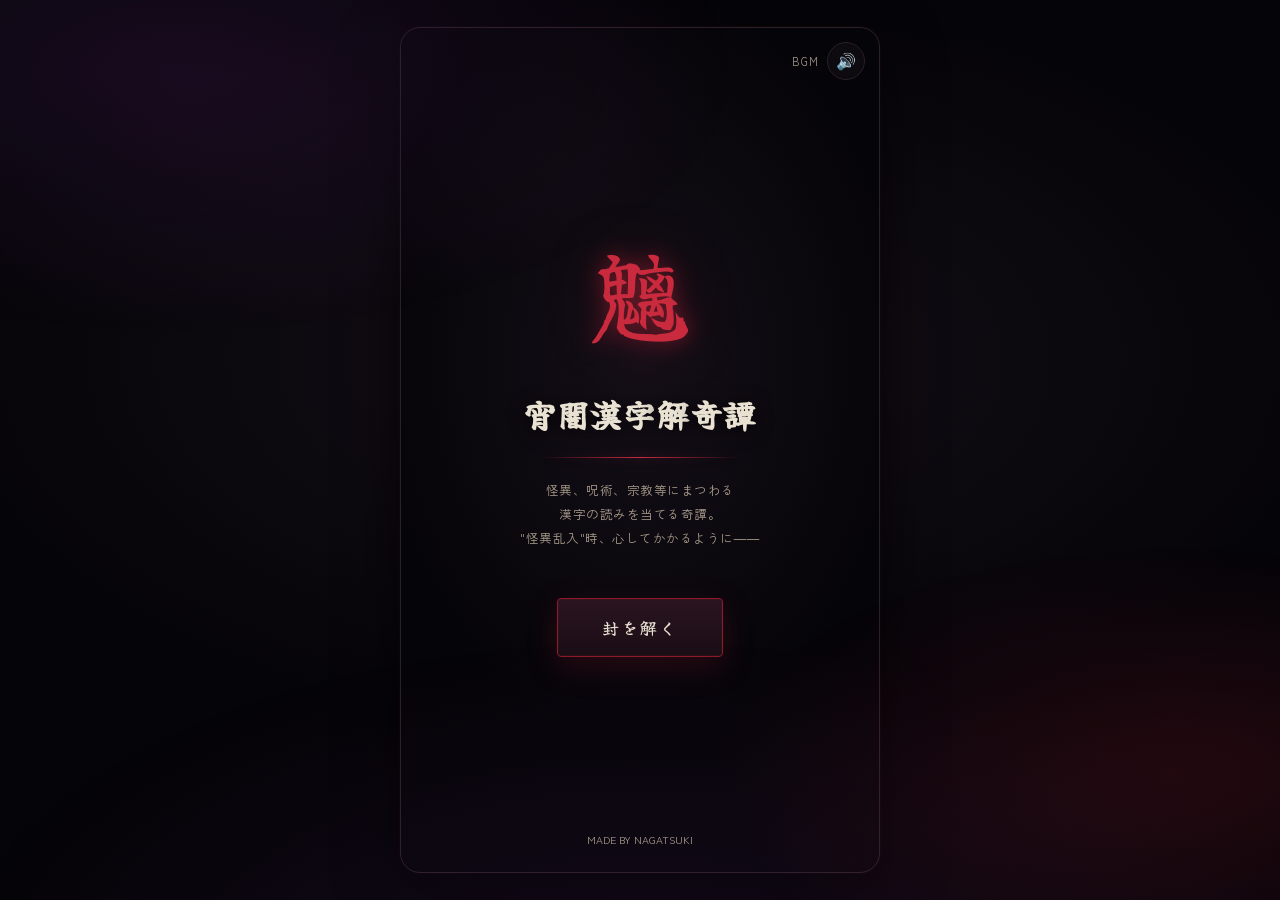
<file: index.html>
<!DOCTYPE html>
<html lang="ja">
<head>
<meta charset="UTF-8">
<meta name="viewport" content="width=device-width, initial-scale=1.0, maximum-scale=1.0, user-scalable=no">
<title>宵闇漢字解奇譚</title>
<link rel="preconnect" href="https://fonts.googleapis.com">
<link rel="preconnect" href="https://fonts.gstatic.com" crossorigin>
<link href="https://fonts.googleapis.com/css2?family=Yuji+Syuku&family=Zen+Kaku+Gothic+New:wght@400;500;700;900&display=swap" rel="stylesheet">
<!-- 怪異演出「呪」専用の筆文字フォント。使う文字（呪貴方ノ身体オ終イ）の分だけを読み込む -->
<link href="https://fonts.googleapis.com/css2?family=Yuji+Boku&text=%E5%91%AA%E8%B2%B4%E6%96%B9%E3%83%8E%E8%BA%AB%E4%BD%93%E3%82%AA%E7%B5%82%E3%82%A4&display=swap" rel="stylesheet">
<!-- スタイルは画面ごとに分けている。kaii.css は他の見た目を上書きするため最後に読み込む -->
<link rel="stylesheet" href="css/base.css">
<link rel="stylesheet" href="css/title.css">
<link rel="stylesheet" href="css/mode.css">
<link rel="stylesheet" href="css/quiz.css">
<link rel="stylesheet" href="css/result.css">
<link rel="stylesheet" href="css/overlays.css">
<link rel="stylesheet" href="css/kaii.css">
</head>
<body>
<!--
  このページは土台だけで、各画面のHTMLは html/ フォルダに分けている。
  data-include の位置に、js/boot.js がページを開いた時に部品を読み込んで差し込む。
  （部品の読み込みに fetch を使うため、ローカルで確認する時もローカルサーバーで開くこと）
-->
<div id="app">
  <div class="fog-layer"></div>
  <div class="embers" id="embers"></div>
  <div class="sound-control">
    <span class="bgm-label">BGM</span>
    <button class="icon-btn global-sound-btn" id="btn-mute" title="音声のON/OFF">🔊</button>
  </div>

  <main>
    <div data-include="html/screens/title.html"></div>
    <div data-include="html/screens/error.html"></div>
    <div data-include="html/screens/mode.html"></div>
    <div data-include="html/screens/quiz.html"></div>
    <div data-include="html/screens/result.html"></div>
  </main>

  <footer class="credit">MADE BY NAGATSUKI</footer>

  <div data-include="html/overlays/feedback.html"></div>
  <div data-include="html/overlays/confirm.html"></div>
  <div data-include="html/overlays/info.html"></div>
  <div data-include="html/kaii.html"></div>
</div>

<script src="js/boot.js"></script>
</body>
</html>
</file>
<file: css/base.css>
/* ============================================================
     共通スタイル：色の変数、背景（霧・熾火）、画面の枠組み、共通ボタン、フッター、PC表示
     ============================================================ */
  :root{
    --bg-void:#08070a;
    --bg-panel:#120e14;
    --bg-panel-2:#1a1420;
    --blood:#8b1a2b;
    --blood-bright:#c92a3d;
    --ash-purple:#3d1a4a;
    --ash-purple-2:#5c2a6e;
    --bone:#e9e2d3;
    --bone-dim:#a89a8a;
    --sick-green:#4a7c59;
    --sick-green-bright:#6fbf7f;
    --line:#2a2028;
    --shadow-deep: 0 20px 60px rgba(0,0,0,0.7);
  }

  *{box-sizing:border-box;-webkit-tap-highlight-color:transparent;}

  html,body{
    margin:0;padding:0;height:100%;
    background:var(--bg-void);
    color:var(--bone);
    font-family:'Zen Kaku Gothic New',sans-serif;
    overscroll-behavior:none;
  }

  #app{
    position:relative;
    min-height:100vh;
    min-height:100dvh;
    display:flex;
    flex-direction:column;
    overflow:hidden;
  }

  /* ---------- 背景演出：漂う霧・熾火 ---------- */
  .fog-layer{
    position:fixed;inset:-10% -10%;
    pointer-events:none;
    z-index:0;
    background:
      radial-gradient(ellipse 60% 40% at 20% 15%, rgba(61,26,74,0.35), transparent 60%),
      radial-gradient(ellipse 50% 35% at 85% 80%, rgba(139,26,43,0.22), transparent 60%),
      radial-gradient(ellipse 70% 50% at 50% 100%, rgba(92,42,110,0.18), transparent 65%);
    animation: driftFog 22s ease-in-out infinite alternate;
  }
  @keyframes driftFog{
    0%{ transform: translate(0,0) scale(1); }
    100%{ transform: translate(-2%,3%) scale(1.05); }
  }
  .embers{
    position:fixed;inset:0;pointer-events:none;z-index:0;overflow:hidden;
  }
  .ember{
    position:absolute;bottom:-10px;
    width:3px;height:3px;border-radius:50%;
    background:var(--blood-bright);
    box-shadow:0 0 6px 1px rgba(201,42,61,0.8);
    opacity:0;
    animation-name:emberRise;
    animation-timing-function:linear;
    animation-iteration-count:infinite;
  }
  @keyframes emberRise{
    0%{ transform:translateY(0) translateX(0); opacity:0; }
    8%{ opacity:0.9; }
    90%{ opacity:0.3; }
    100%{ transform:translateY(-110vh) translateX(20px); opacity:0; }
  }

  @media (prefers-reduced-motion: reduce){
    .fog-layer, .ember{ animation:none !important; }
  }

  main{
    position:relative;z-index:1;
    flex:1;
    display:flex;
    flex-direction:column;
    max-width:560px;
    width:100%;
    margin:0 auto;
    padding:20px 18px calc(24px + env(safe-area-inset-bottom));
  }

  .screen{ display:none; flex-direction:column; flex:1; animation:fadeIn .5s ease; }
  .screen.active{ display:flex; }
  @keyframes fadeIn{ from{opacity:0; margin-top:6px;} to{opacity:1; margin-top:0;} }

  /* ---------- 共通アイコンボタン（音声・ホーム等） ---------- */
  .icon-btn{
    background:none;border:1px solid var(--line);color:var(--bone-dim);
    width:38px;height:38px;border-radius:100px;font-size:16px;cursor:pointer;flex-shrink:0;
    display:flex;align-items:center;justify-content:center;
    transition:border-color .15s ease, color .15s ease, transform .1s ease;
  }
  .icon-btn:active{ transform:scale(0.92); }

  .sound-control{
    position:absolute;
    top:calc(14px + env(safe-area-inset-top));
    right:14px;
    z-index:15;
    display:flex;
    align-items:center;
    gap:8px;
  }
  .bgm-label{
    font-size:11px;
    letter-spacing:.08em;
    color:var(--bone-dim);
  }
  .global-sound-btn{
    background:rgba(18,14,20,0.7);
    backdrop-filter:blur(4px);
  }

  /* ---------- 共通ボタン ---------- */
  .btn-start{
    font-family:'Yuji Syuku',serif;
    font-size:17px;
    letter-spacing:.12em;
    padding:16px 44px;
    min-height:56px;
    background:linear-gradient(180deg, #2a1420, #1a0d14);
    border:1px solid var(--blood);
    color:var(--bone);
    border-radius:4px;
    box-shadow:0 0 0 1px rgba(139,26,43,0.15) inset, 0 10px 30px rgba(139,26,43,0.25);
    cursor:pointer;
    transition:transform .12s ease, box-shadow .2s ease;
  }
  .btn-start:active{ transform:scale(0.96); }

  .btn-secondary{
    min-height:50px;
    background:var(--bg-panel);
    border:1px solid var(--line);
    color:var(--bone-dim);
    border-radius:6px; font-size:14px; cursor:pointer;
  }

  /* 「タイトルへ戻る」リンク */
  .link-back{
    margin-top:18px; text-align:center;
    font-size:13px; color:var(--bone-dim);
    background:none;border:none;cursor:pointer;padding:10px;
    text-decoration:underline;text-underline-offset:3px;
  }
  .link-back-corner{
    position:absolute;
    top:0; left:0;
    margin-top:0;
    text-align:left;
    z-index:5;
  }

  /* ---------- フッター ---------- */
  footer.credit{
    position:relative;z-index:1;
    text-align:center; font-size:10.5px; color:var(--bone-dim);
    padding:0px 0 25px;
  }

  /* ---------- PC(デスクトップ)：ウィンドウ中央にアプリを配置 ---------- */
  @media (min-width:720px){
    html,body{
      display:flex;
      align-items:center;
      justify-content:center;
      background:radial-gradient(ellipse 80% 60% at 50% 40%, #150f18, #050408 70%);
    }
    #app{
      width:480px;
      max-width:480px;
      height:min(880px, 94vh);
      min-height:auto;
      border-radius:20px;
      border:1px solid var(--line);
      box-shadow:var(--shadow-deep), 0 0 0 1px rgba(139,26,43,0.08);
      overflow-y:auto;
      overflow-x:hidden;
    }
  }
</file>
<file: css/title.css>
/* ============================================================
     タイトル画面（#screen-title）・読込エラー画面（#screen-error）
     ============================================================ */
  #screen-title, #screen-error{ justify-content:center; align-items:center; text-align:center; gap:28px; }
  .glyph-guard{
    font-family:'Yuji Syuku',serif;
    font-size:100px;
    color:var(--blood-bright);
    text-shadow:0 0 22px rgba(201,42,61,0.55), 0 0 60px rgba(139,26,43,0.3);
    line-height:1;
  }
  .title-block h1{
    font-family:'Yuji Syuku',serif;
    font-size:clamp(30px,8vw,32px);
    margin:0 0 10px;
    letter-spacing:.04em;
    color:var(--bone);
    text-shadow:0 2px 18px rgba(0,0,0,0.8);
  }
  .title-block p.sub{
    margin:0;
    font-size:14px;
    color:var(--bone-dim);
    letter-spacing:.08em;
  }
  /* アプリの概要文（3行） */
  .title-block p.title-overview{
    max-width:25em; margin:0 auto;
    font-size:12.5px; line-height:1.9; letter-spacing:.04em;
  }
  /* タイトルの「解」が一瞬だけ入れ替わる時の「怪」（血のような赤） */
  .title-flicker.is-kai{
    color:var(--blood-bright);
    text-shadow:0 0 12px rgba(201,42,61,.85);
  }

  /* タイトル画面の「魑」：ろうそくの炎のように不規則に揺らめく。
     周期の違う2つの揺れ（明るさ6.5秒・光のにじみ4.1秒）を重ね、同じ動きの繰り返しに見えないようにする。
     光への配慮として、完全には消えず、明るさの変化はゆるやかにしている */
  .glyph-candle{
    animation:candleFlicker 6.5s linear infinite, candleGlow 4.1s ease-in-out infinite;
  }
  @keyframes candleFlicker{
    0%{ opacity:1; }
    8%{ opacity:.86; }
    11%{ opacity:.97; }
    23%{ opacity:.9; }
    27%{ opacity:1; }
    41%{ opacity:.82; }
    44%{ opacity:.95; }
    58%{ opacity:.88; }
    61%{ opacity:.62; } /* ふっと暗くなる瞬間 */
    64%{ opacity:.93; }
    79%{ opacity:1; }
    86%{ opacity:.84; }
    90%{ opacity:.97; }
    100%{ opacity:1; }
  }
  @keyframes candleGlow{
    0%,100%{ text-shadow:0 0 22px rgba(201,42,61,.55), 0 0 60px rgba(139,26,43,.3); }
    30%{ text-shadow:0 0 16px rgba(201,42,61,.4), 0 0 44px rgba(139,26,43,.2); }
    55%{ text-shadow:0 0 28px rgba(230,60,70,.7), 0 0 80px rgba(160,30,45,.4); }
    80%{ text-shadow:0 0 19px rgba(201,42,61,.5), 0 0 52px rgba(139,26,43,.28); }
  }
  @media (prefers-reduced-motion: reduce){
    .glyph-candle{ animation:none; }
  }

  /* タイトル下の線：タイトルとほぼ同じ幅まで伸ばし、真ん中を明るい赤＋弱い光のにじみで目立たせる。
     両端は透明に消えていく */
  .seal-divider{
    width:200px;height:1px;
    background:linear-gradient(90deg, transparent, var(--blood-bright), transparent);
    filter:drop-shadow(0 0 4px rgba(201,42,61,.6)); /* 色のある部分だけが光る（両端の透明な部分は光らない） */
    margin:4px auto;
  }

  #screen-title .btn-start{ margin-top:20px; }
  /* タイトル画面の配置：ボタンを1個分（56px）下げ、タイトルと概要文の周りの余白を広げる。
     全体は上下中央にそろう作りのため、広げた余白の合計（56+20+20＝96px）と同じだけ上側にも余白を足し、「魑」の位置を変えない */
  #screen-title{ padding-top:96px; }
  #screen-title .title-block{ margin-top:20px; }      /* 「魑」とタイトルの間 +20px */
  #screen-title .seal-divider{ margin:20px auto; }     /* タイトルと概要文の間 +10px×2 */
  #screen-title .btn-start{ margin-top:20px; }         /* ボタン1個分（56px）下げる */
  .title-hint{ font-size:12px; color:var(--bone-dim); opacity:.7; }
</file>
<file: css/mode.css>
/* ============================================================
     モード選択画面（出題設定・#screen-mode）
     ============================================================ */
  #screen-mode{
    justify-content:flex-start; gap:18px; overflow-y:auto; -webkit-overflow-scrolling:touch;
    font-family:'Yuji Syuku',serif;
  }
  #screen-mode .link-back{ font-family:'Zen Kaku Gothic New',sans-serif; }
  #screen-mode .mode-heading{ margin-top:32px; }
  .mode-heading{
    text-align:center; margin-bottom:2px;
  }
  .mode-heading h2{
    font-family:'Yuji Syuku',serif;
    font-size:22px; margin:0 0 6px; color:var(--bone);
  }
  .mode-heading p{ margin:0; font-size:13px; color:var(--bone-dim); }
  .link-info{
    display:inline-block;
    font-size:12px; color:var(--bone-dim);
    background:none; border:none; cursor:pointer; padding:4px 8px;
    text-decoration:underline; text-underline-offset:3px;
  }

  .option-group-label{
    font-size:14px; letter-spacing:.1em; color:#d8d0c0; margin-bottom:8px;
  }
  .option-row{ display:grid; grid-template-columns:repeat(auto-fit, minmax(64px, 1fr)); gap:8px; }
  .option-pill-wrap{ position:relative; min-width:64px; }
  .option-pill-wrap .option-pill{ width:100%; }
  /* 吹き出し：絶対配置でボタンの下に重ねるため、表示/非表示でレイアウトが動かない */
  .option-pill-caption{
    display:none;
    position:absolute;
    left:50%; top:calc(100% + 9px);
    transform:translateX(-50%);
    white-space:nowrap;
    background:var(--bg-panel-2);
    border:1px solid var(--ash-purple-2);
    border-radius:6px;
    padding:5px 9px;
    font-family:'Zen Kaku Gothic New',sans-serif;
    font-size:11px; letter-spacing:.02em; color:var(--bone);
    box-shadow:0 6px 16px rgba(0,0,0,0.45);
    z-index:6;
  }
  .option-pill-caption::after{
    content:"";
    position:absolute;
    bottom:100%; left:50%;
    transform:translateX(-50%);
    border:5px solid transparent;
    border-bottom-color:var(--ash-purple-2);
  }
  .option-pill.selected ~ .option-pill-caption{ display:block; }
  .option-pill{
    flex:1; min-width:64px;
    min-height:46px;
    padding:10px 8px;
    background:var(--bg-panel);
    border:1px solid var(--line);
    border-radius:6px;
    color:var(--bone-dim);
    font-size:14px;
    white-space:nowrap;
    cursor:pointer;
    display:flex; align-items:center; justify-content:center; gap:6px;
    transition:border-color .15s ease, color .15s ease, background .15s ease, transform .1s ease;
  }
  .option-pill:active{ transform:scale(0.96); }
  .option-pill.selected{
    border-color:var(--ash-purple-2);
    color:var(--bone);
    background:rgba(92,42,110,0.22);
    box-shadow:0 0 0 1px rgba(92,42,110,0.18) inset;
  }
  .option-pill .m-tag{ font-size:9.5px; padding:1px 6px; }
  .option-pill:disabled{
    opacity:.35; cursor:not-allowed;
  }
  .option-pill:disabled.selected{
    border-color:var(--line); background:var(--bg-panel); color:var(--bone-dim);
  }
  .option-pill-glow{
    animation:pillGlowPulsePurple 2.6s ease-in-out infinite;
  }
  .option-pill-glow.selected{
    animation:pillGlowPulseRed 1.8s ease-in-out infinite;
    border-color:var(--blood-bright);
  }
  @keyframes pillGlowPulsePurple{
    0%, 100% { background-color:var(--bg-panel); box-shadow:inset 0 0 6px 0 rgba(92,42,110,0.2); }
    50% { background-color:rgba(92,42,110,0.4); box-shadow:inset 0 0 16px 2px rgba(150,60,190,0.6); }
  }
  @keyframes pillGlowPulseRed{
    0%, 100% { background-color:rgba(139,26,43,0.28); box-shadow:inset 0 0 8px 0 rgba(201,42,61,0.35); }
    50% { background-color:rgba(201,42,61,0.6); box-shadow:inset 0 0 18px 3px rgba(201,42,61,0.8); }
  }
  @media (prefers-reduced-motion: reduce){
    .option-pill-glow{ animation:none; background-color:rgba(92,42,110,0.3); box-shadow:inset 0 0 8px 0 rgba(92,42,110,0.4); }
    .option-pill-glow.selected{ animation:none; background-color:rgba(201,42,61,0.45); box-shadow:inset 0 0 8px 0 rgba(201,42,61,0.5); border-color:var(--blood-bright); }
  }


  .format-cards{ display:flex; flex-direction:row; gap:10px; }
  .mode-card{
    flex:1;
    display:flex; align-items:center; justify-content:center;
    text-align:center;
    padding:10px 8px;
    min-height:46px;
    background:var(--bg-panel);
    border:1px solid var(--line);
    border-left:3px solid var(--line);
    border-radius:6px;
    color:var(--bone-dim);
    cursor:pointer;
    transition:border-color .15s ease, transform .12s ease, background .15s ease, color .15s ease;
  }
  .mode-card:active{ transform:scale(0.98); background:var(--bg-panel-2); }
  .mode-card.selected{
    border-left-color:var(--ash-purple-2); border-color:var(--ash-purple-2);
    background:rgba(92,42,110,0.22); color:var(--bone);
  }
  .mode-card .m-title{ font-size:14px; display:flex; align-items:center; gap:8px; }
  .mode-card .m-desc{ font-size:12.5px; color:var(--bone-dim); line-height:1.5; }

  #screen-mode .btn-start{ margin-top:28px; width:60%; align-self:center; }
</file>
<file: css/quiz.css>
/* ============================================================
     クイズ画面（#screen-quiz）
     ※怪異演出中の見た目の変化は kaii.css
     ============================================================ */
  #screen-quiz{ justify-content:center; gap:18px; }
  #screen-quiz .link-back{ margin-top:0; }
  .quiz-topbar{
    display:flex; align-items:center; justify-content:center;
  }
  .progress-wrap{ width:100%; }
  .progress-label{ font-size:12px; color:var(--bone-dim); margin-bottom:6px; letter-spacing:.05em; text-align:center; }
  .progress-track{
    height:5px; border-radius:3px; background:var(--line); overflow:hidden;
  }
  .progress-fill{
    height:100%; background:linear-gradient(90deg, var(--ash-purple-2), var(--blood-bright));
    transition:width .4s ease;
  }

  .kanji-stage{
    position:relative;
    margin-top:6px;
    padding:38px 16px 32px;
    border-radius:8px;
    background:
      radial-gradient(ellipse 90% 70% at 50% 30%, rgba(139,26,43,0.10), transparent 70%),
      linear-gradient(180deg, var(--bg-panel), var(--bg-panel-2));
    border:1px solid var(--line);
    text-align:center;
    overflow:hidden;
  }
  .kanji-stage::before{
    content:"";
    position:absolute; inset:0;
    border:1px solid transparent;
    box-shadow:0 0 0 1px rgba(139,26,43,0.12) inset;
    pointer-events:none;
  }
  .kanji-main{
    font-family:'Yuji Syuku',serif;
    font-size:clamp(52px, 17vw, 84px);
    color:var(--bone);
    text-shadow:0 0 30px rgba(139,26,43,0.35);
    line-height:1.1;
    word-break:keep-all;
  }
  .kanji-index{
    margin-top:10px; font-size:11.5px; color:var(--bone-dim); letter-spacing:.1em;
  }

  .answer-zone{ display:flex; flex-direction:column; gap:10px; }

  .choice-grid{
    display:grid; grid-template-columns:1fr 1fr; gap:10px;
  }
  .choice-btn{
    min-height:56px;
    padding:12px 10px;
    font-size:16px;
    font-weight:500;
    background:var(--bg-panel);
    border:1px solid var(--line);
    color:var(--bone);
    border-radius:6px;
    cursor:pointer;
    transition:transform .1s ease, border-color .15s ease, background .15s ease;
    line-height:1.3;
  }
  .choice-btn:active{ transform:scale(0.97); }
  .choice-btn.is-correct{ border-color:var(--sick-green-bright); background:rgba(74,124,89,0.18); }
  .choice-btn.is-wrong{ border-color:var(--blood-bright); background:rgba(139,26,43,0.22); }
  .choice-btn:disabled{ cursor:default; opacity:.85; }

  .free-input-row{ display:flex; gap:8px; }
  .free-input{
    flex:1; min-height:52px;
    background:var(--bg-panel);
    border:1px solid var(--line);
    border-radius:6px;
    color:var(--bone);
    font-size:18px;
    padding:0 14px;
    font-family:'Zen Kaku Gothic New',sans-serif;
  }
  .free-input:focus{ outline:none; border-color:var(--ash-purple-2); }
  .btn-submit{
    min-width:84px; min-height:52px;
    background:linear-gradient(180deg,#2a1420,#1a0d14);
    border:1px solid var(--blood);
    color:var(--bone);
    border-radius:6px;
    font-size:15px;
    cursor:pointer;
  }
  .btn-submit:disabled{ opacity:.4; }
  .input-hint{ font-size:11.5px; color:var(--bone-dim); padding-left:2px; }

  @media (min-width:600px){
    .kanji-main{ font-size:88px; }
  }
</file>
<file: css/result.css>
/* ============================================================
     結果画面（#screen-result）
     ============================================================ */
  #screen-result{ align-items:center; text-align:center; }
  .result-main{
    flex:1;
    width:100%;
    display:flex;
    flex-direction:column;
    align-items:center;
    justify-content:center;
    gap:18px;
  }
  .result-row{
    display:flex;
    align-items:baseline;
    gap:10px;
    width:100%;
    max-width:320px;
    margin:0 auto;
  }
  .result-label{
    font-family:'Zen Kaku Gothic New',sans-serif;
    width:5.5em;
    text-align:right;
    font-size:13px;
    color:var(--bone-dim);
    letter-spacing:.05em;
    font-weight:400;
    flex-shrink:0;
  }
  .result-label::after{ content:"："; }
  .result-value{
    font-family:'Yuji Syuku',serif;
    font-size:26px;
    color:var(--bone);
    text-shadow:0 0 20px rgba(139,26,43,0.35);
    text-align:left;
  }
  .result-glyph-block{
    display:flex;
    flex-direction:column;
    align-items:center;
    gap:8px;
    width:100%;
    margin-top:6px;
  }
  .result-glyph-big{
    font-family:'Yuji Syuku',serif;
    font-size:clamp(64px, 24vw, 120px);
    line-height:1;
    color:var(--blood-bright);
    text-shadow:0 0 30px rgba(201,42,61,0.6), 0 0 90px rgba(139,26,43,0.35);
  }
  /* 階級ごとの見た目差別化 */
  .result-glyph-block[data-rank="seal"] .result-glyph-big{
    color:#f0d98c;
    text-shadow:0 0 34px rgba(240,217,140,0.7), 0 0 100px rgba(240,217,140,0.4);
  }
  .result-glyph-block[data-rank="oni"] .result-glyph-big{
    color:var(--blood-bright);
    text-shadow:0 0 30px rgba(201,42,61,0.6), 0 0 90px rgba(139,26,43,0.35);
  }
  .result-glyph-block[data-rank="rei"] .result-glyph-big{
    color:#b98fd1;
    text-shadow:0 0 26px rgba(150,90,190,0.5), 0 0 76px rgba(92,42,110,0.32);
  }
  .result-glyph-block[data-rank="noroi"] .result-glyph-big{
    color:var(--sick-green-bright);
    text-shadow:0 0 22px rgba(111,191,127,0.45), 0 0 64px rgba(74,124,89,0.3);
  }
  .result-actions{ display:flex; flex-direction:column; gap:16px; width:100%; max-width:280px; margin-top:0px; }
  .result-actions .btn-start,
  .result-actions .btn-secondary{
    color:#cac5cf;
  }
  .result-actions .btn-secondary{
    font-family:'Yuji Syuku',serif;
    font-size:17px;
    letter-spacing:.12em;
    min-height:56px;
    background:var(--bg-panel-2);
    border:1px solid var(--ash-purple-2);
  }
</file>
<file: css/overlays.css>
/* ============================================================
     重ねて表示する画面：解答後の結果シート・中断確認ダイアログ・出題設定の説明モーダル
     ※怪異乱入時の結果シートの見た目は kaii.css
     ============================================================ */

  /* ---------- フィードバック（解答直後のシート） ---------- */
  .feedback-overlay{
    position:fixed; inset:0; z-index:20;
    display:flex; align-items:flex-end; justify-content:center;
    background:rgba(4,3,5,0.55);
    backdrop-filter:blur(2px);
    opacity:0; pointer-events:none;
    transition:opacity .2s ease;
  }
  .feedback-overlay.show{ opacity:1; pointer-events:auto; }
  .feedback-sheet{
    width:100%; max-width:560px;
    background:var(--bg-panel-2);
    border-top:1px solid var(--line);
    border-radius:16px 16px 0 0;
    padding:22px 20px calc(20px + env(safe-area-inset-bottom));
    transform:translateY(16px);
    transition:transform .25s ease;
    max-height:80vh;
    overflow-y:auto;
  }
  .feedback-overlay.show .feedback-sheet{ transform:translateY(0); }
  .fb-result{
    display:flex; align-items:center; gap:10px;
    font-family:'Yuji Syuku',serif;
    font-size:22px; margin-bottom:14px;
  }
  .fb-result.correct{ color:var(--sick-green-bright); }
  .fb-result.wrong{ color:var(--blood-bright); }
  .fb-reading{
    font-size:14px; color:var(--bone-dim); margin-bottom:16px;
  }
  .fb-reading b{ color:var(--bone); font-size:17px; font-weight:700; }
  .fb-trivia-label{
    font-size:11px; letter-spacing:.1em; color:#9166a8; margin-bottom:6px;
  }
  .fb-trivia{
    font-size:14.5px; line-height:1.75; color:var(--bone);
    padding:14px 16px;
    background:var(--bg-panel);
    border-left:2px solid var(--blood);
    border-radius:4px;
    margin-bottom:20px;
  }
  .btn-next{
    width:100%; min-height:52px;
    background:linear-gradient(180deg,#2a1420,#1a0d14);
    border:1px solid var(--blood);
    color:var(--bone); border-radius:6px; font-size:15.5px; cursor:pointer;
    font-family:'Yuji Syuku',serif; letter-spacing:.08em;
  }

  /* ---------- 中断確認ダイアログ ---------- */
  .confirm-overlay{
    position:fixed; inset:0; z-index:30;
    display:flex; align-items:center; justify-content:center;
    background:rgba(4,3,5,0.65);
    backdrop-filter:blur(2px);
    opacity:0; pointer-events:none;
    transition:opacity .2s ease;
    padding:20px;
  }
  .confirm-overlay.show{ opacity:1; pointer-events:auto; }
  .confirm-sheet{
    width:100%; max-width:320px;
    background:var(--bg-panel-2);
    border:1px solid var(--line);
    border-radius:12px;
    padding:26px 22px;
    text-align:center;
    transform:scale(0.95);
    transition:transform .2s ease;
  }
  .confirm-overlay.show .confirm-sheet{ transform:scale(1); }
  .confirm-title{
    font-family:'Yuji Syuku',serif; font-size:19px; color:var(--bone); margin-bottom:8px;
  }
  .confirm-text{ font-size:13px; color:var(--bone-dim); line-height:1.6; margin-bottom:22px; }
  .confirm-actions{ display:flex; flex-direction:column; gap:10px; }
  .confirm-actions .btn-start,
  .confirm-actions .btn-secondary{
    color:#cfc7bd;
  }
  .confirm-actions .btn-start{ padding:14px 20px; font-size:16px; }
  .confirm-actions .btn-secondary{
    font-family:'Yuji Syuku',serif;
    font-size:16px;
    letter-spacing:.12em;
    padding:14px 20px;
    background:var(--bg-panel-2);
    border:1px solid var(--ash-purple-2);
  }

  /* ---------- 出題設定：各項目の説明モーダル ---------- */
  .info-overlay{
    position:fixed; inset:0; z-index:30;
    display:flex; align-items:center; justify-content:center;
    background:rgba(4,3,5,0.65);
    backdrop-filter:blur(2px);
    opacity:0; pointer-events:none;
    transition:opacity .2s ease;
    padding:20px;
  }
  .info-overlay.show{ opacity:1; pointer-events:auto; }
  .info-sheet{
    width:100%; max-width:400px;
    max-height:80vh;
    overflow-y:auto;
    background:var(--bg-panel-2);
    border:1px solid var(--line);
    border-radius:12px;
    padding:24px 22px;
    text-align:left;
    transform:scale(0.95);
    transition:transform .2s ease;
  }
  .info-overlay.show .info-sheet{ transform:scale(1); }
  .info-title{
    font-family:'Yuji Syuku',serif; font-size:19px; color:var(--bone);
    text-align:center; margin-bottom:18px;
  }
  .info-item{ margin-bottom:16px; }
  .info-item-title{
    font-family:'Yuji Syuku',serif; font-size:15px; color:#c9a3e0; margin-bottom:4px;
  }
  .info-item-desc{
    font-family:'Zen Kaku Gothic New',sans-serif;
    font-size:13px; color:var(--bone-dim); line-height:1.7;
  }
  .info-item-stats{
    font-family:'Zen Kaku Gothic New',sans-serif;
    font-size:13px; color:var(--bone-dim); line-height:1.7; margin-top:6px;
  }
  .info-sheet .btn-secondary{ width:100%; margin-top:6px; }
</file>
<file: css/kaii.css>
/* ============================================================
     怪異演出（怪異乱入「あり」かつ怪異演出フラグ付きの問題でのみ発生）
     段階1：予兆 .kaii-omen
     段階2：継続 .kaii-bg + .kaii-ambient + .kaii-timer（#app.kaii-active の間）
     段階3：罰   .kaii-punish（data-variant で eye / face / curse / onmyoji を切替）
     ※光過敏性への配慮として、明滅・コマ飛びはいずれも1秒に3回以下に抑えている
     ※このファイルは css/ フォルダにあるため、素材の参照は ../assets/ から始める
     ============================================================ */
  :root{
    --kaii-washi:#efe6d2;
    --kaii-ink:#2a1c14;
    --kaii-shu:#b3261e;
  }
  .kaii-defs{ position:absolute; width:0; height:0; overflow:hidden; }

  /* 実写の砂嵐（assets/kaii/static.mp4）。黒い部分を透かして重ねる */
  .kaii-static{
    position:absolute; inset:0;
    width:100%; height:100%; object-fit:cover;
    mix-blend-mode:screen; opacity:.35;
    pointer-events:none;
  }
  @keyframes kaiiShake{
    0%,100%{ transform:translate(0,0); }
    10%{ transform:translate(-10px,6px); }
    20%{ transform:translate(9px,-8px); }
    30%{ transform:translate(-7px,-4px); }
    40%{ transform:translate(8px,7px); }
    50%{ transform:translate(-5px,3px); }
    60%{ transform:translate(6px,-6px); }
    70%{ transform:translate(-4px,5px); }
    80%{ transform:translate(3px,-2px); }
    90%{ transform:translate(-2px,1px); }
  }

  /* ---------- 段階2：継続演出 ---------- */
  .kaii-bg{
    position:fixed; inset:0; z-index:0; pointer-events:none;
    background:
      radial-gradient(ellipse 70% 55% at 50% 45%, rgba(150,10,24,0.55), transparent 70%),
      linear-gradient(180deg, #3a0309, #16010a 60%, #0a0004);
    opacity:0; transition:opacity 1s ease;
  }
  .kaii-ambient{
    position:fixed; inset:0; z-index:10; pointer-events:none;
    opacity:0; transition:opacity 1s ease;
  }
  .kaii-ambient > div{ position:absolute; inset:0; animation-play-state:paused; }
  #app.kaii-active .kaii-bg,
  #app.kaii-active .kaii-ambient{ opacity:1; }
  /* 罰演出のあと、結果シートを閉じるまで残る余韻 */
  #app.kaii-residue .kaii-bg{ opacity:.55; }
  #app.kaii-residue .kaii-ambient{ opacity:.4; }
  #app.kaii-active .kaii-ambient > div,
  #app.kaii-residue .kaii-ambient > div{ animation-play-state:running; }

  .ka-scan{ background:repeating-linear-gradient(180deg, rgba(0,0,0,0) 0 2px, rgba(0,0,0,.28) 2px 3px); overflow:hidden; }
  .ka-scan::after{
    content:""; position:absolute; left:0; right:0; top:-22%; height:22%;
    background:linear-gradient(180deg, transparent, rgba(255,60,70,.09), transparent);
    animation:kaiiRoll 3.8s linear infinite; animation-play-state:inherit;
  }
  @keyframes kaiiRoll{ to{ transform:translateY(560%); } }
  .kaii-ambient > .ka-tear{
    top:38%; bottom:auto; height:14px;
    background:linear-gradient(90deg, transparent, rgba(255,40,60,.35) 20%, rgba(220,230,255,.25) 50%, rgba(255,40,60,.35) 80%, transparent);
    mix-blend-mode:screen; opacity:0;
    animation:kaiiTear 2.7s steps(1,end) infinite;
  }
  @keyframes kaiiTear{
    0%,100%{ opacity:0; transform:translate(0,0); }
    62%{ opacity:1; transform:translate(-18px,0); }
    66%{ opacity:0; }
    84%{ opacity:.8; transform:translate(24px,190px); }
    87%{ opacity:0; }
  }
  .ka-vignette{
    box-shadow:inset 0 0 120px 40px rgba(110,0,10,.85);
    animation:kaiiVignette 1.8s ease-in-out infinite;
  }
  @keyframes kaiiVignette{ 0%,100%{ opacity:.65; } 50%{ opacity:1; } }

  /* 制限時間（残り秒数は旧字体の漢数字） */
  .kaii-timer{ display:none; align-items:center; gap:12px; }
  #app.kaii-active .kaii-timer{ display:flex; }
  .kaii-timer-num{
    font-family:'Yuji Syuku',serif;
    font-size:34px; line-height:1; width:1.2em; text-align:center;
    color:var(--bone);
    text-shadow:0 0 12px rgba(201,42,61,.8);
  }
  .kaii-timer-track{
    flex:1; height:6px; border-radius:3px; overflow:hidden;
    background:rgba(0,0,0,.55);
    box-shadow:0 0 0 1px rgba(139,26,43,.5);
  }
  .kaii-timer-fill{
    height:100%; width:100%;
    background:linear-gradient(90deg, #5a0a14, var(--blood-bright));
    box-shadow:0 0 10px rgba(201,42,61,.9);
  }
  .kaii-timer.danger .kaii-timer-num{ color:#ff3a4a; animation:kaiiDanger 1s ease-in-out infinite; }
  @keyframes kaiiDanger{
    0%,100%{ transform:scale(1); text-shadow:0 0 10px rgba(255,40,60,.6); }
    50%{ transform:scale(1.18); text-shadow:0 0 22px rgba(255,40,60,1); }
  }

  #app.kaii-active .kanji-stage{
    background:radial-gradient(ellipse 90% 80% at 50% 40%, rgba(120,8,20,.55), rgba(20,2,6,.9));
    border-color:var(--blood);
  }
  #app.kaii-active .kanji-main{
    color:#f3e3dc;
    animation:kaiiKanjiGlitch 3.1s steps(1,end) infinite;
  }
  @keyframes kaiiKanjiGlitch{
    0%,100%{ transform:none; text-shadow:0 0 30px rgba(201,42,61,.6); clip-path:none; }
    30%{ transform:translate(-3px,1px) skewX(-6deg); text-shadow:-4px 0 rgba(255,30,50,.9), 4px 0 rgba(60,200,255,.7); }
    33%{ transform:none; text-shadow:0 0 30px rgba(201,42,61,.6); }
    78%{ transform:translate(4px,-2px); text-shadow:5px 0 rgba(255,30,50,.9), -5px 0 rgba(60,200,255,.7); clip-path:inset(20% 0 35% 0); }
    81%{ transform:none; text-shadow:0 0 30px rgba(201,42,61,.6); clip-path:none; }
  }
  #app.kaii-active .choice-btn,
  #app.kaii-active .free-input{ background:rgba(18,4,8,.85); border-color:rgba(139,26,43,.6); }
  #app.kaii-active .progress-label,
  #app.kaii-active .kanji-index{ color:#d9a3a8; }

  /* 時間内に正解した時：上から下へ光が流れ、赤い闇が晴れていく */
  .kaii-purify{
    position:fixed; inset:0; z-index:11; pointer-events:none; opacity:0;
    background:linear-gradient(180deg, transparent 0%, rgba(255,246,220,0) 35%, rgba(255,246,220,.55) 50%, rgba(255,246,220,0) 65%, transparent 100%);
    background-size:100% 300%; background-position:0 100%;
  }
  .kaii-purify.run{ animation:kaiiPurify 1.1s ease-out forwards; }
  @keyframes kaiiPurify{
    0%{ opacity:1; background-position:0 100%; }
    80%{ opacity:1; }
    100%{ opacity:0; background-position:0 0%; }
  }

  /* ---------- 段階1：予兆 ---------- */
  .kaii-omen{
    position:fixed; inset:0; z-index:40;
    display:none; overflow:hidden;
    background:#050203;
    animation:kaiiOmenIn .15s ease-out;
  }
  .kaii-omen.show{ display:block; }
  .kaii-omen.fade-out{ opacity:0; transition:opacity .3s ease; }
  @keyframes kaiiOmenIn{ from{ opacity:0; } to{ opacity:1; } }
  .kaii-omen > div{ position:absolute; inset:0; }
  .ko-red{
    background:radial-gradient(ellipse 80% 70% at 50% 50%, #b3121f, #5a0209 70%, #200005);
    opacity:0;
    animation:kaiiOmenRed 2.2s ease-in forwards;
  }
  @keyframes kaiiOmenRed{ 0%,14%{ opacity:0; } 70%,100%{ opacity:1; } }
  .kaii-omen > .kaii-static{ opacity:.55; }
  .ko-slices span{
    position:absolute; left:-10%; right:-10%;
    background:linear-gradient(90deg, rgba(255,255,255,0), rgba(255,220,220,.28), rgba(255,40,60,.35), rgba(255,255,255,0));
    mix-blend-mode:screen;
    animation:kaiiSlice .7s steps(1,end) infinite;
  }
  .ko-slices span:nth-child(1){ top:8%;  height:3%;  animation-delay:-.1s; }
  .ko-slices span:nth-child(2){ top:21%; height:1.5%; animation-delay:-.45s; }
  .ko-slices span:nth-child(3){ top:37%; height:5%;  animation-delay:-.25s; }
  .ko-slices span:nth-child(4){ top:55%; height:2%;  animation-delay:-.6s; }
  .ko-slices span:nth-child(5){ top:71%; height:4%;  animation-delay:-.05s; }
  .ko-slices span:nth-child(6){ top:88%; height:2.5%; animation-delay:-.35s; }
  @keyframes kaiiSlice{
    0%{ transform:translateX(-12%); opacity:.9; }
    33%{ transform:translateX(9%); opacity:.4; }
    66%{ transform:translateX(-4%); opacity:0; }
    100%{ transform:translateX(-12%); opacity:.9; }
  }
  .ko-text{
    display:flex; align-items:center; justify-content:center;
    font-family:'Yuji Syuku',serif;
    font-size:clamp(34px, 11vw, 56px); letter-spacing:.2em;
    color:#120003;
    text-shadow:-2px 0 rgba(255,60,80,.6), 2px 0 rgba(80,200,255,.35), 0 0 24px rgba(0,0,0,.6);
    opacity:0;
    animation:kaiiOmenText 2.2s ease forwards;
  }
  @keyframes kaiiOmenText{
    0%,42%{ opacity:0; filter:blur(10px); transform:scale(1.15); }
    70%{ opacity:1; filter:blur(0); transform:scale(1); }
    90%{ opacity:1; filter:blur(0); transform:scale(1); }
    100%{ opacity:0; filter:blur(4px); transform:scale(.96); }
  }

  /* ---------- 段階3：罰（共通） ---------- */
  .kaii-punish{
    position:fixed; inset:0; z-index:50;
    display:none; overflow:hidden;
    background:#000;
  }
  .kaii-punish.show{ display:block; }
  .kaii-punish.fade-out{ opacity:0; transition:opacity .35s ease; }
  .kp-scene{
    position:absolute; inset:0;
    display:none; align-items:center; justify-content:center;
    overflow:hidden;
  }
  .kaii-punish[data-variant="eye"] .kp-eye,
  .kaii-punish[data-variant="face"] .kp-face,
  .kaii-punish[data-variant="curse"] .kp-curse,
  .kaii-punish[data-variant="onmyoji"] .kp-onmyoji{ display:flex; }
  .kaii-punish.shake .kp-scene{ animation:kaiiShake .5s linear 2; }
  #app.kaii-warping .kaii-punish{ filter:url(#kaii-warp); }

  /* ---------- 罰1：赤い目 ---------- */
  .kp-video{ display:block; }
  .kp-eye{ background:#000; }
  .kp-eye-shake{
    position:absolute; inset:0;
    display:flex; align-items:center; justify-content:center;
    animation:kaiiShake .5s linear .7s 2;
  }
  /* 赤く染めた実写の目（約3.5秒）。目の形の外側を闇に溶かし、目だけが浮いているように見せる。
     目が見開く0.7秒前後に画面を揺らしている */
  .kp-eye-video{
    width:min(150vw, 1100px); height:auto; aspect-ratio:16/9;
    -webkit-mask-image:radial-gradient(ellipse 40% 36% at 55% 40%, #000 50%, transparent 100%);
    mask-image:radial-gradient(ellipse 40% 36% at 55% 40%, #000 50%, transparent 100%);
    opacity:0;
    animation:kaiiEyeZoom 2.6s ease-out forwards;
  }
  @keyframes kaiiEyeZoom{
    0%{ opacity:0; transform:scale(1); }
    10%{ opacity:1; }
    85%{ opacity:1; transform:scale(1.18); }
    100%{ opacity:0; transform:scale(1.25); }
  }
  /* 動画のあと：目の画像を画面いっぱいのマス目に敷き詰める（動きなし）。
     data-state：closed（閉じた目）／off（黒画面）／open（開いた目）。列数・段数（--cols・--rows）はJSで画面に合わせて決める */
  .kp-eye-grid{
    position:absolute; inset:0;
    display:none;
    grid-template-columns:repeat(var(--cols, 3), 1fr);
    grid-template-rows:repeat(var(--rows, 10), 1fr);
  }
  .kp-eye[data-phase="grid"] .kp-eye-shake{ display:none; }
  .kp-eye[data-phase="grid"] .kp-eye-grid{ display:grid; }
  /* 1マス＝目1つ。動画と同じく目の形の外側を闇に溶かし、目だけが並んで見えるようにする */
  .kp-eye-cell{
    background-size:cover; background-position:55% 40%; background-repeat:no-repeat;
    -webkit-mask-image:radial-gradient(ellipse 40% 36% at 55% 40%, #000 50%, transparent 100%);
    mask-image:radial-gradient(ellipse 40% 36% at 55% 40%, #000 50%, transparent 100%);
  }
  /* 閉じた目はまつ毛の線が画像の下寄り（約60%）にあるため、闇に溶かす楕円の中心も下げる */
  .kp-eye-grid[data-state="closed"] .kp-eye-cell{
    background-image:url("../assets/kaii/eye_closed.jpg");
    -webkit-mask-image:radial-gradient(ellipse 42% 32% at 50% 58%, #000 50%, transparent 100%);
    mask-image:radial-gradient(ellipse 42% 32% at 50% 58%, #000 50%, transparent 100%);
  }
  .kp-eye-grid[data-state="open"] .kp-eye-cell{ background-image:url("../assets/kaii/eye_open.jpg"); }

  /* ---------- 罰2：白い女（砂嵐越しに約4秒じっと見つめてくる） ---------- */
  .kp-face{ background:#030303; }
  .kp-face > .kaii-static{ opacity:.45; }
  /* 画面いっぱいの顔。近寄る動きはせず、気づくか気づかないか程度にゆっくり寄るだけ */
  .kp-face-wrap{
    position:absolute; inset:0;
    opacity:0;
    animation:kaiiFaceStare 4.3s ease-in forwards;
  }
  @keyframes kaiiFaceStare{
    0%{ opacity:0; transform:scale(1); }
    15%{ opacity:1; }
    100%{ opacity:1; transform:scale(1.08); }
  }
  /* 実写の顔（正方形の素材を画面いっぱいに）。周囲を闇に溶かす */
  .kp-face-video{
    width:100%; height:100%; object-fit:cover; object-position:50% 40%;
    -webkit-mask-image:radial-gradient(ellipse 60% 60% at 50% 45%, #000 55%, transparent 100%);
    mask-image:radial-gradient(ellipse 60% 60% at 50% 45%, #000 55%, transparent 100%);
  }

  /* ---------- 罰3：呪 ----------
     data-phase：dark（暗闇）→ write（赤い墨の「呪」が増える）→ red（真っ赤）→ message（文字）→ still（静止画） */
  .kp-curse{ background:#000; }
  .kp-curse > *{ display:none; }
  .kp-curse[data-phase="write"] .kp-curse-layer,
  .kp-curse[data-phase="message"] .kp-curse-message,
  .kp-curse[data-phase="still"] .kp-curse-still{ display:block; }
  .kp-curse[data-phase="red"],
  .kp-curse[data-phase="message"]{ background:#c8000e; }

  /* 真っ黒な紙に赤い墨汁で書いたように：縁取りなし、輪郭を筆のようにガタつかせる */
  .kp-curse-layer{ position:absolute; inset:0; filter:url(#kaii-ink); }
  .kp-curse-glyph{
    position:absolute;
    font-family:'Yuji Boku','Yuji Syuku',serif; line-height:1; white-space:nowrap;
    transform:translate(-50%,-50%) rotate(var(--r));
    opacity:0;
    animation:kaiiInk .45s ease-out forwards;
  }
  /* その場にじわっと浮かび上がる。墨の濃さ（--ink）は1文字ずつ少し変える */
  @keyframes kaiiInk{ to{ opacity:var(--ink); } }

  .kp-curse-message{
    font-family:'Yuji Boku','Yuji Syuku',serif;
    font-size:clamp(22px, 6vw, 34px);
    letter-spacing:.2em;
    color:#000;
  }
  .kp-curse-still{
    position:absolute; inset:0;
    width:100%; height:100%; object-fit:cover; object-position:50% 40%;
  }

  /* ---------- 罰4：陰陽師の霊 ---------- */
  .kp-onmyoji{ background:radial-gradient(ellipse 70% 60% at 50% 55%, #0b2038, #030914 60%, #000 100%); }
  .kp-mist, .kp-frost{ position:absolute; inset:0; pointer-events:none; }
  .kp-mist span{
    position:absolute; width:90vw; height:40vh; border-radius:50%;
    background:radial-gradient(ellipse at center, rgba(120,190,255,.22), transparent 70%);
    filter:blur(18px);
    animation:kaiiMist 7s ease-in-out infinite alternate;
  }
  .kp-mist span:nth-child(1){ left:-20vw; bottom:-8vh; }
  .kp-mist span:nth-child(2){ right:-25vw; bottom:10vh; animation-duration:9s; animation-delay:-3s; }
  .kp-mist span:nth-child(3){ left:5vw; top:-10vh; animation-duration:11s; opacity:.6; }
  @keyframes kaiiMist{
    from{ transform:translate(0,0) scale(1); }
    to{ transform:translate(8vw,-6vh) scale(1.15); }
  }
  .kp-frost-p{
    position:absolute; bottom:-10px;
    width:3px; height:3px; border-radius:50%;
    background:#cfeaff; box-shadow:0 0 8px 2px rgba(140,200,255,.8);
    opacity:0;
    animation:kaiiFrost linear infinite;
  }
  @keyframes kaiiFrost{
    0%{ transform:translate(0,0); opacity:0; }
    15%{ opacity:.9; }
    100%{ transform:translate(var(--dx), -105vh); opacity:0; }
  }
  /* 青く染めた実写の煙を背景に敷く（黒い部分を透かす） */
  .kp-smoke-video{
    position:absolute; inset:0;
    width:100%; height:100%; object-fit:cover;
    mix-blend-mode:screen; opacity:.85;
  }
  /* 安倍晴明の肖像（黒背景に青白い線）。要素ごと screen で重ねて黒い背景を消す */
  .kp-ghost{
    position:relative;
    width:min(94vw, 60vh, 480px); aspect-ratio:1137/1506;
    mix-blend-mode:screen;
    opacity:0;
    animation:kaiiGhostIn 1.2s ease-out forwards, kaiiGhostFloat 3.2s ease-in-out infinite;
  }
  .kp-ghost-img{ display:block; width:100%; height:100%; }
  @keyframes kaiiGhostIn{ from{ opacity:0; } to{ opacity:.92; } }
  @keyframes kaiiGhostFloat{ 0%,100%{ transform:translateY(0); } 50%{ transform:translateY(-12px); } }
  /* 閉じていた目に、祝詞の途中（1.6秒）から青白い光が灯る */
  .kp-ghost-eye{
    position:absolute; width:4.2%; height:1.2%;
    border-radius:50%;
    background:#f2fdff;
    box-shadow:0 0 6px 2px rgba(200,240,255,.95), 0 0 18px 6px rgba(120,200,255,.7);
    transform:translate(-50%,-50%);
    opacity:0;
    animation:kaiiGhostEyeOpen .5s ease-out 1.6s forwards, kaiiGhostEye 1.4s ease-in-out 2.1s infinite;
  }
  @keyframes kaiiGhostEyeOpen{
    from{ opacity:0; transform:translate(-50%,-50%) scaleY(.1); }
    to{ opacity:1; transform:translate(-50%,-50%) scaleY(1); }
  }
  @keyframes kaiiGhostEye{ 0%,100%{ opacity:.7; } 50%{ opacity:1; } }
  .kp-onmyoji[data-phase="warp"] .kp-ghost-eye{ animation-duration:.5s, .6s; }
  /* 無音の闇 → 般若心経がびっしり並ぶ */
  .kp-onmyoji[data-phase="void"],
  .kp-onmyoji[data-phase="sutra"]{ background:#000; }
  .kp-onmyoji[data-phase="void"] > :not(.kp-sutra),
  .kp-onmyoji[data-phase="sutra"] > :not(.kp-sutra){ display:none; }
  .kp-sutra{
    position:absolute; inset:0; display:none;
    writing-mode:vertical-rl;
    font-family:'Yuji Syuku',serif;
    font-size:clamp(16px, 2.6vh, 24px); line-height:1.2; letter-spacing:0;
    color:rgba(233,226,211,.85);
    text-shadow:0 0 6px rgba(0,0,0,.9);
    word-break:break-all; line-break:anywhere;
    overflow:hidden;
  }
  .kp-onmyoji[data-phase="sutra"] .kp-sutra{ display:block; }

  /* ---------- 怪異乱入時の結果シート ---------- */
  .feedback-sheet{ position:relative; }
  .fb-seal, .fb-drips, .fb-kaii-note{ display:none; }
  .feedback-overlay.kaii-purified .fb-kaii-note,
  .feedback-overlay.kaii-cursed .fb-kaii-note{ display:block; }

  /* 時間内に正解：白い和紙のお札風 */
  .feedback-overlay.kaii-purified{ background:rgba(20,16,10,.45); }
  .feedback-overlay.kaii-purified .feedback-sheet{
    background:radial-gradient(ellipse 120% 80% at 50% 0%, #f6efe0, #e6dbc3 70%, #d8caac);
    color:var(--kaii-ink);
    border-top:3px solid var(--kaii-shu);
    box-shadow:0 -10px 40px rgba(255,240,200,.18);
  }
  .kaii-purified .fb-result{ color:#7a1414; font-size:26px; letter-spacing:.12em; margin-bottom:4px; }
  .kaii-purified .fb-kaii-note{ font-size:12.5px; color:#6a4a3a; margin-bottom:14px; letter-spacing:.06em; }
  .kaii-purified .fb-reading{ color:#5a4636; }
  .kaii-purified .fb-reading b{ color:#1a0f0a; }
  .kaii-purified .fb-trivia-label{ color:#7a4f8a; }
  .kaii-purified .fb-trivia{ background:rgba(90,60,30,.07); border-left-color:var(--kaii-shu); color:var(--kaii-ink); }
  .kaii-purified .fb-seal{
    display:flex; align-items:center; justify-content:center;
    position:absolute; top:18px; right:20px;
    width:56px; height:56px;
    border:2px solid var(--kaii-shu); border-radius:4px;
    color:var(--kaii-shu);
    font-family:'Yuji Syuku',serif; font-size:32px;
    transform:rotate(-8deg); opacity:.85;
    animation:kaiiSealStamp .4s cubic-bezier(.5,0,.8,.4) .25s both;
  }
  @keyframes kaiiSealStamp{
    from{ opacity:0; transform:rotate(-8deg) scale(1.8); }
    to{ opacity:.85; transform:rotate(-8deg) scale(1); }
  }

  /* 不正解・時間切れ：黒と赤、上端から血が垂れる */
  .feedback-overlay.kaii-cursed{ background:rgba(30,0,4,.6); }
  .feedback-overlay.kaii-cursed .feedback-sheet{
    background:linear-gradient(180deg, #22040a, #0d0205 60%);
    border-top:1px solid var(--blood-bright);
    box-shadow:0 -10px 50px rgba(201,42,61,.25);
  }
  .feedback-overlay.kaii-cursed.show .feedback-sheet{ animation:kaiiSheetShudder .45s ease-out .1s; }
  @keyframes kaiiSheetShudder{
    0%,100%{ transform:translate(0,0); }
    20%{ transform:translate(-6px,0); }
    40%{ transform:translate(5px,0); }
    60%{ transform:translate(-3px,0); }
    80%{ transform:translate(2px,0); }
  }
  .kaii-cursed .fb-result{
    color:#ff3a4a; font-size:26px; letter-spacing:.1em; margin-bottom:4px;
    text-shadow:-2px 0 rgba(255,30,50,.5), 2px 0 rgba(60,200,255,.3), 0 0 18px rgba(255,40,60,.6);
  }
  .kaii-cursed .fb-kaii-note{ font-size:12.5px; color:#c98a90; margin-bottom:14px; letter-spacing:.06em; }
  .kaii-cursed .fb-trivia{ background:rgba(0,0,0,.35); border-left-color:var(--blood-bright); }
  .kaii-cursed .fb-drips{ display:block; position:absolute; top:0; left:0; right:0; height:0; pointer-events:none; }
  .kaii-cursed .fb-drips::before{ content:""; position:absolute; top:0; left:0; right:0; height:4px; background:#8b1a2b; }
  .fb-drips span{
    position:absolute; top:0; left:var(--x);
    width:var(--w); height:0;
    border-radius:0 0 999px 999px;
    background:linear-gradient(180deg, #8b1a2b, #5a0a14);
    box-shadow:0 0 6px rgba(139,26,43,.6);
  }
  .kaii-cursed.show .fb-drips span{ animation:kaiiDrip 1.6s ease-in var(--d) forwards; }
  @keyframes kaiiDrip{ to{ height:var(--h); } }

  /* ---------- 視差効果を減らす設定：揺れ・歪み・コマ飛びを止め、フェード中心にする ---------- */
  @media (prefers-reduced-motion: reduce){
    .ka-scan::after, .ka-vignette, .kp-mist span{ animation:none !important; }
    .kaii-ambient > .ka-tear, .ko-slices, .kp-frost{ display:none; }
    #app.kaii-active .kanji-main{ animation:none; text-shadow:-2px 0 rgba(255,30,50,.7), 2px 0 rgba(60,200,255,.5); }
    .kaii-timer.danger .kaii-timer-num{ animation:none; }
    .ko-text{ animation:kaiiFadeInRM 2.2s ease forwards; }
    .kaii-purify.run{ animation:none; }
    .kaii-punish.shake .kp-scene, .kp-eye-shake{ animation:none; }
    .kp-eye-video{ animation:kaiiFadeInRM 2.6s ease forwards; }
    .kp-face-wrap{ animation:kaiiFadeInRM 4.3s ease forwards; }
    .kp-ghost{ animation:kaiiGhostIn 1.2s ease-out forwards; }
    .kp-ghost-eye{ animation:none; opacity:1; }
    .kaii-purified .fb-seal{ animation:none; }
    .feedback-overlay.kaii-cursed.show .feedback-sheet{ animation:none; }
    .kaii-cursed.show .fb-drips span{ animation:none; height:var(--h); }
  }
  @keyframes kaiiFadeInRM{ 0%,10%{ opacity:0; } 45%,100%{ opacity:1; } }
</file>
